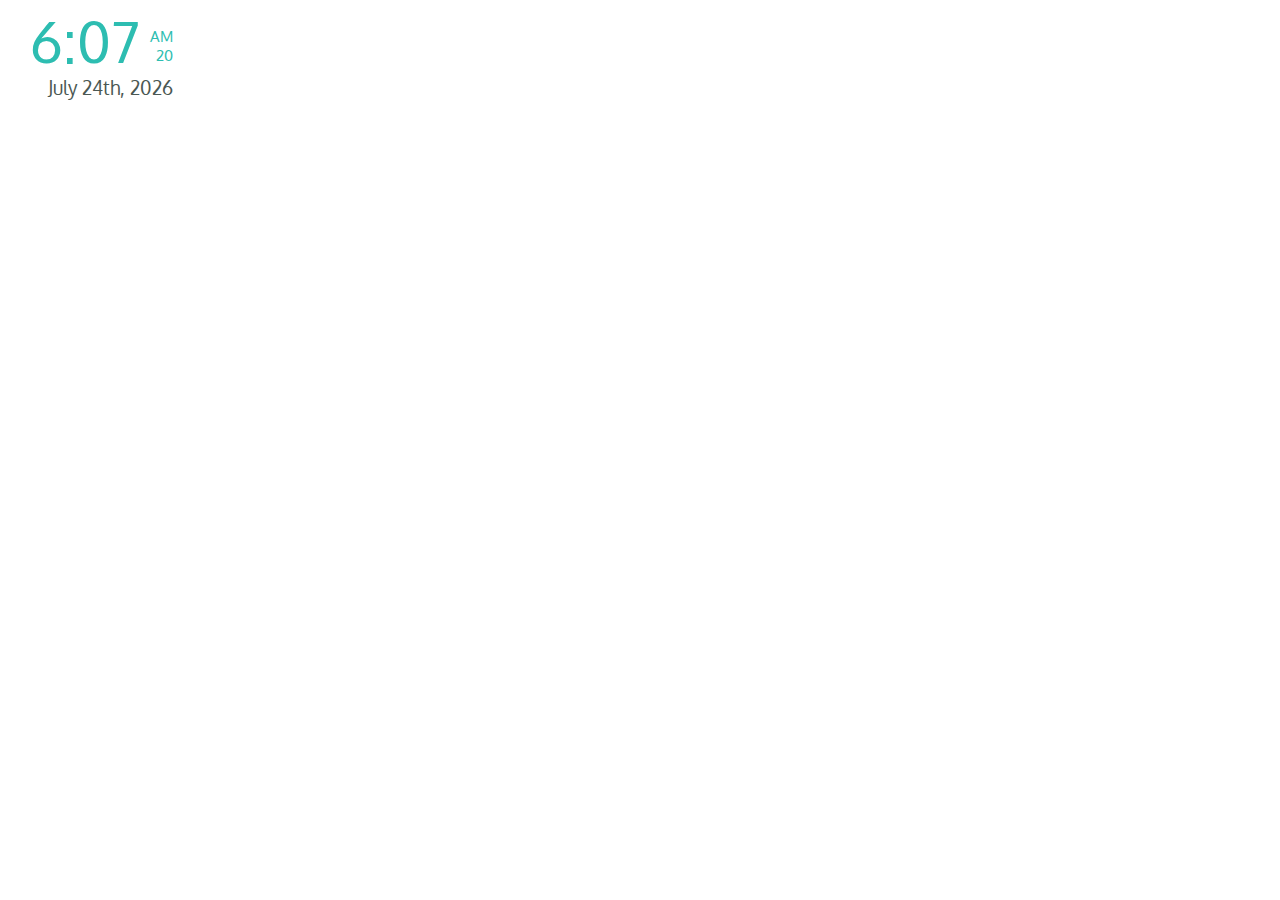
<file: datetime/index.html>
<!DOCTYPE html>
<html lang="en">
  <head>
    <meta charset="UTF-8" />
    <meta name="viewport" content="width=device-width, initial-scale=1.0" />
    <title>Datetime</title>
    <link rel="stylesheet" href="styles.css" />
    <link
      rel="stylesheet"
      href="https://fonts.googleapis.com/css?family=Oxygen"
    />
  </head>
  <body>
    <div class="container">
      <div class="time-container">
        <h1 class="time" id="hours"></h1>
        <div class="right-align">
          <p class="unit" id="ampm"></p>
          <p class="second" id="seconds"></p>
        </div>
      </div>
      <p class="date" id="date"></p>
    </div>

    <script src="script.js"></script>
  </body>
</html>
</file>
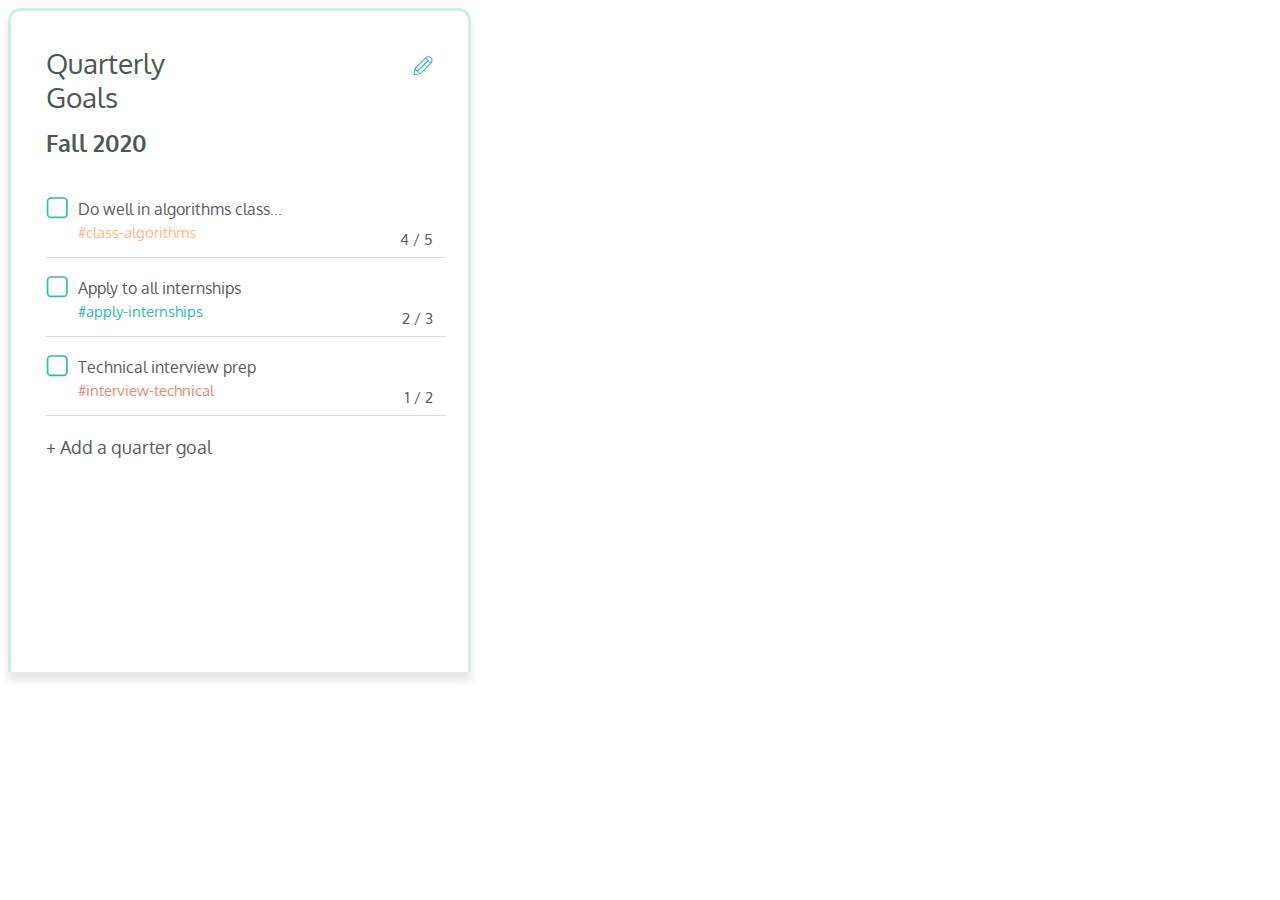
<file: quarterly-goals/index.html>
<!DOCTYPE html>
<html lang="en">
  <head>
    <meta charset="UTF-8" />
    <meta name="viewport" content="width=device-width, initial-scale=1.0" />
    <title>Quarterly Goals</title>
    <link rel="stylesheet" href="styles.css" />
    <link
      rel="stylesheet"
      href="https://fonts.googleapis.com/css?family=Oxygen"
    />
  </head>
  <body>
    <div class="container">
      <div class="header">
        <div class="title">
          <h1 class="title-name">Quarterly Goals</h1>
          <img src="./pencil.svg" alt="Edit" class="pencil-icon" />
          <h1 class="year">Fall 2020</h1>
        </div>
      </div>

      <div class="list-items" id="goal-list">
        <div class="item">
          <div class="left">
            <img src="./checkbox.svg" alt="Edit" class="checkbox" />
            <div class="text">
              <h1 class="goal">Do well in algorithms class...</h1>
              <p></p>
              <p class="tag tag1">#class-algorithms</p>
              <p class="number">4 / 5</p>
            </div>
          </div>
        </div>
        <hr class="line" />
        <div class="item">
          <div class="left">
            <img src="./checkbox.svg" alt="Edit" class="checkbox" />
            <div class="text">
              <h1 class="goal">Apply to all internships</h1>
              <p></p>
              <p class="tag tag2">#apply-internships</p>
              <p class="number">2 / 3</p>
            </div>
          </div>
        </div>
        <hr class="line" />
        <div class="item">
          <div class="left">
            <img src="./checkbox.svg" alt="Edit" class="checkbox" />
            <div class="text">
              <h1 class="goal">Technical interview prep</h1>
              <p></p>
              <p class="tag tag3">#interview-technical</p>
              <p class="number">1 / 2</p>
            </div>
          </div>
        </div>
        <hr class="line" />
      </div>

      <div class="add-item" id="add-goal-btn">
        <h1>+ Add a quarter goal</h1>
      </div>
    </div>

    <script src="script.js"></script>
  </body>
</html>
</file>
<file: datetime/styles.css>
.container {
  display: flex;
  flex-direction: column;
  justify-content: center;
  align-items: flex-end;
  padding: 0px;
  margin-left: -20px;
  width: 185px;
  height: 89px;
}

.time-container {
  display: flex;
  align-items: flex-end;
  gap: 10px;
}

.right-align {
  margin-bottom: 10px;
}

.time,
.unit,
.second,
.date {
  margin: 0;
  padding: 0;
}

.time {
  font-family: "Oxygen", sans-serif;
  color: #2dbdb1;
  font-weight: 400;
  font-size: 56.25px;
  line-height: 71.03px;
}

.unit,
.second {
  font-family: "Oxygen", sans-serif;
  color: #2dbdb1;
  font-weight: 400;
  font-size: 15px;
  line-height: 18.94px;
  text-align: right;
}

.date {
  font-family: "Oxygen", sans-serif;
  color: #4b5853;
  font-weight: 400;
  font-size: 18.75px;
  line-height: 23.68px;
}
</file>
<file: quarterly-goals/styles.css>
body {
  font-family: "Oxygen", sans-serif;
}

.container {
  width: 387px;
  height: 591px;
  border-top: 3.75px solid #ccefec;
  border-right: 3.75px solid #ccefec;
  border-left: 3.75px solid #ccefec;
  background: #fff;
  border-radius: 12.5px 12.5px 0px 0px;
  padding: 35px;
  box-shadow: 0px 8.75px 8.75px 0px rgba(0, 0, 0, 0.1);
}

.header {
  display: flex;
  justify-content: space-between;
  align-items: center;
  margin-bottom: 15px;
}

.title {
  display: grid;
  grid-template-columns: auto auto;
  column-gap: 170px;
}

.title-name {
  font-size: 27.5px;
  color: #4b5853;
  font-weight: 400;
  margin: 0;
  padding: 0;
}

.year {
  font-weight: 700;
  font-size: 22.5px;
  color: #4b5853;
  padding: 0;
}

.pencil-icon {
  width: 20px;
  height: 20px;
  margin-top: 10px;
}

.list-items {
  display: grid;
}

.left {
  display: flex;
  gap: 10px;
  width: 387px;
}

.left img {
  margin-top: -20px;
}

.text {
  display: grid;
  grid-template-columns: 1fr auto;
  grid-template-rows: auto auto;
  width: 500px;
}

.goal {
  font-size: 16.25px;
  color: #5a5a5a;
  padding: 0;
  font-weight: 400;
}

.tag {
  font-size: 15px;
  color: #ffb987;
  margin: 0;
  padding: 0;
  line-height: 1;
  margin-top: -5px;
  font-weight: 400;
}

.tag2 {
  color: #2dbdb1;
}

.tag3 {
  color: #ee8b72;
}

.number {
  font-size: 15px;
  color: #5a5a5a;
  margin: 0;
  padding: 0;
  font-weight: 400;
}

.add-item {
  font-size: 17.5px;
  color: #5a5a5a;
  text-align: left;
}

.add-item h1 {
  font-weight: 400;
  font-size: 17.5px;
}

.line {
  border: 1.25px;
  background: rgba(0, 0, 0, 0.15);
  width: 400px;
  height: 1.25px;
}

@media (max-width: 475px) {
  .container {
    width: 100%;
    padding: 20px;
    box-sizing: border-box;
  }

  .header {
    flex-direction: column;
    align-items: flex-start;
    margin-bottom: 20px;
  }

  .title {
    grid-template-columns: auto auto;
    column-gap: 20px;
    justify-content: space-between;
    align-items: center;
  }

  .title-name {
    font-size: 22px;
  }

  .year {
    font-size: 18px;
    margin-top: 5px;
  }

  .pencil-icon {
    width: 16px;
    height: 16px;
  }

  .list-items {
    grid-template-columns: 1fr;
    gap: 10px;
  }

  .left {
    flex-direction: row;
    align-items: flex-start;
    gap: 5px;
    width: 100%;
  }

  .left img {
    margin-top: 10px;
  }

  .text {
    width: 100%;
    grid-template-columns: auto 40px;
  }

  .goal {
    font-size: 14px;
  }

  .tag {
    font-size: 12px;
  }

  .number {
    font-size: 13px;
  }

  .add-item h1 {
    font-size: 15px;
  }

  .line {
    width: 100%;
  }
}
</file>
